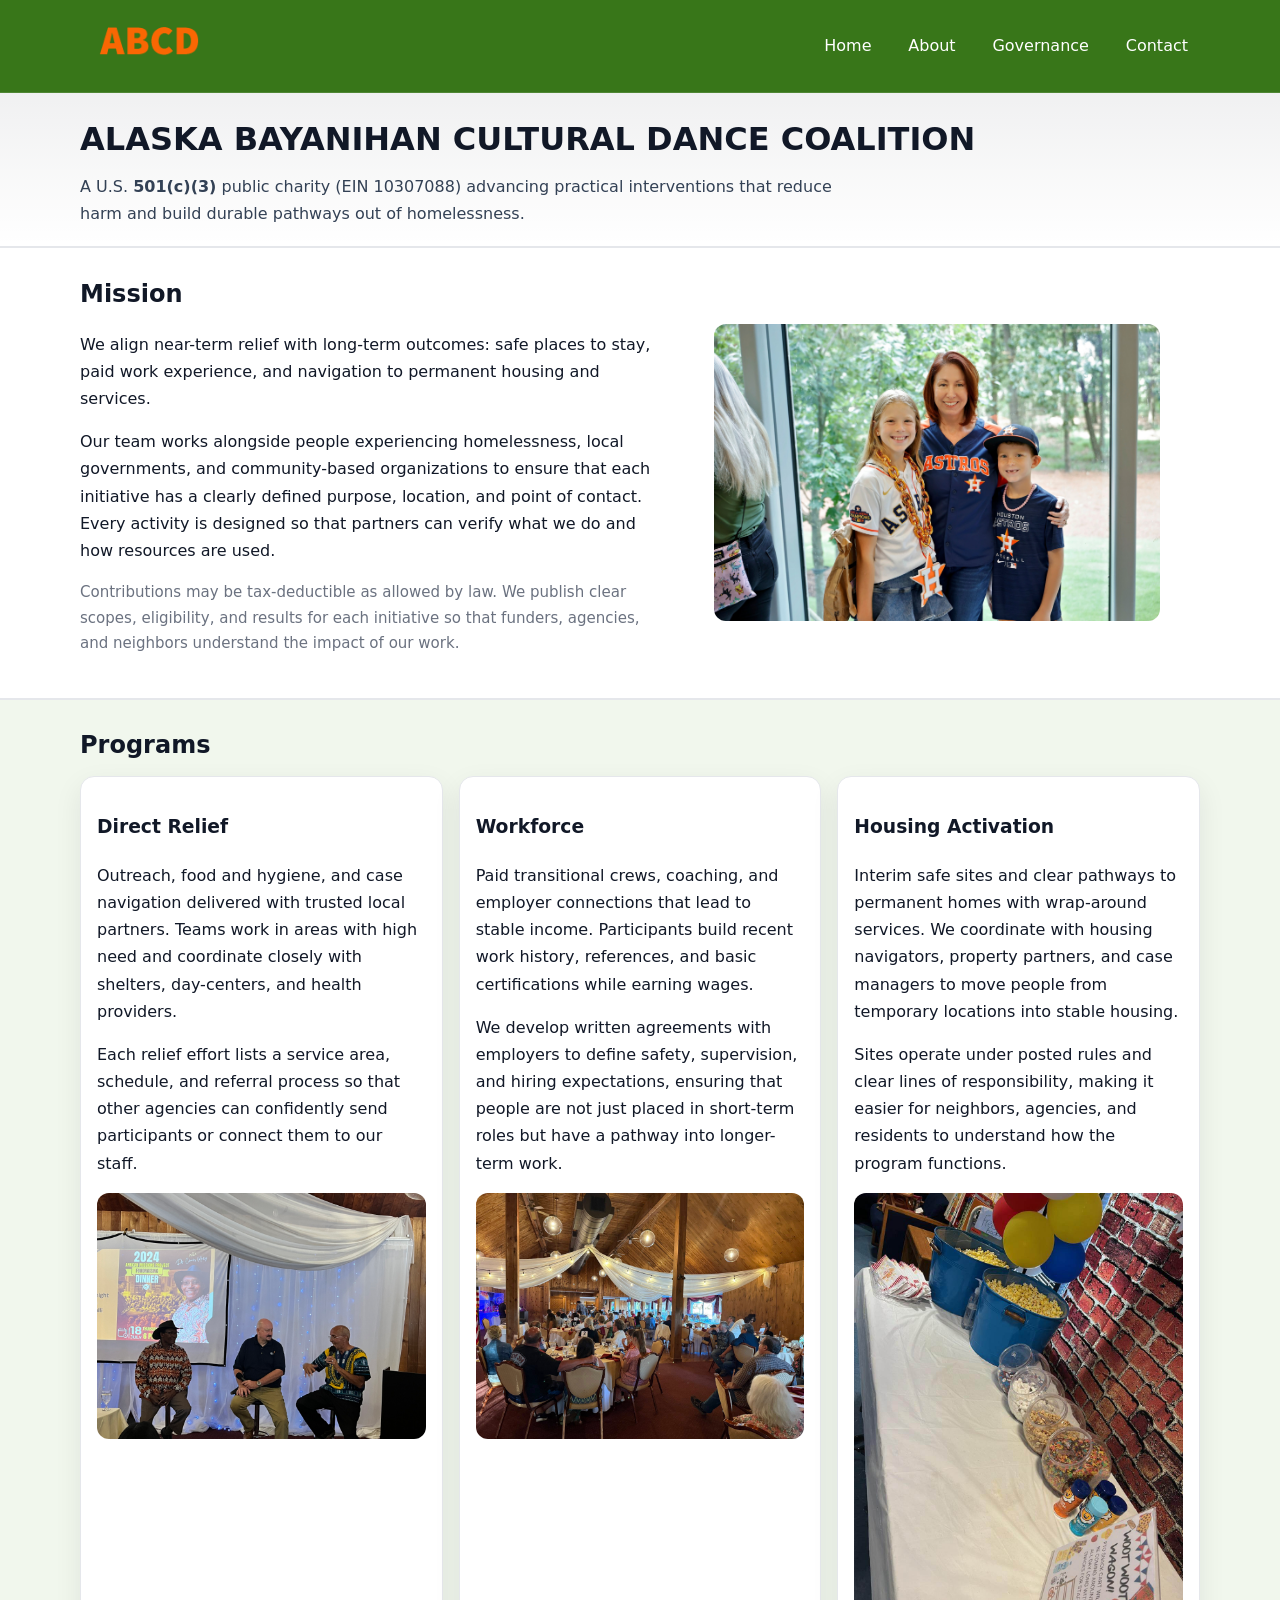
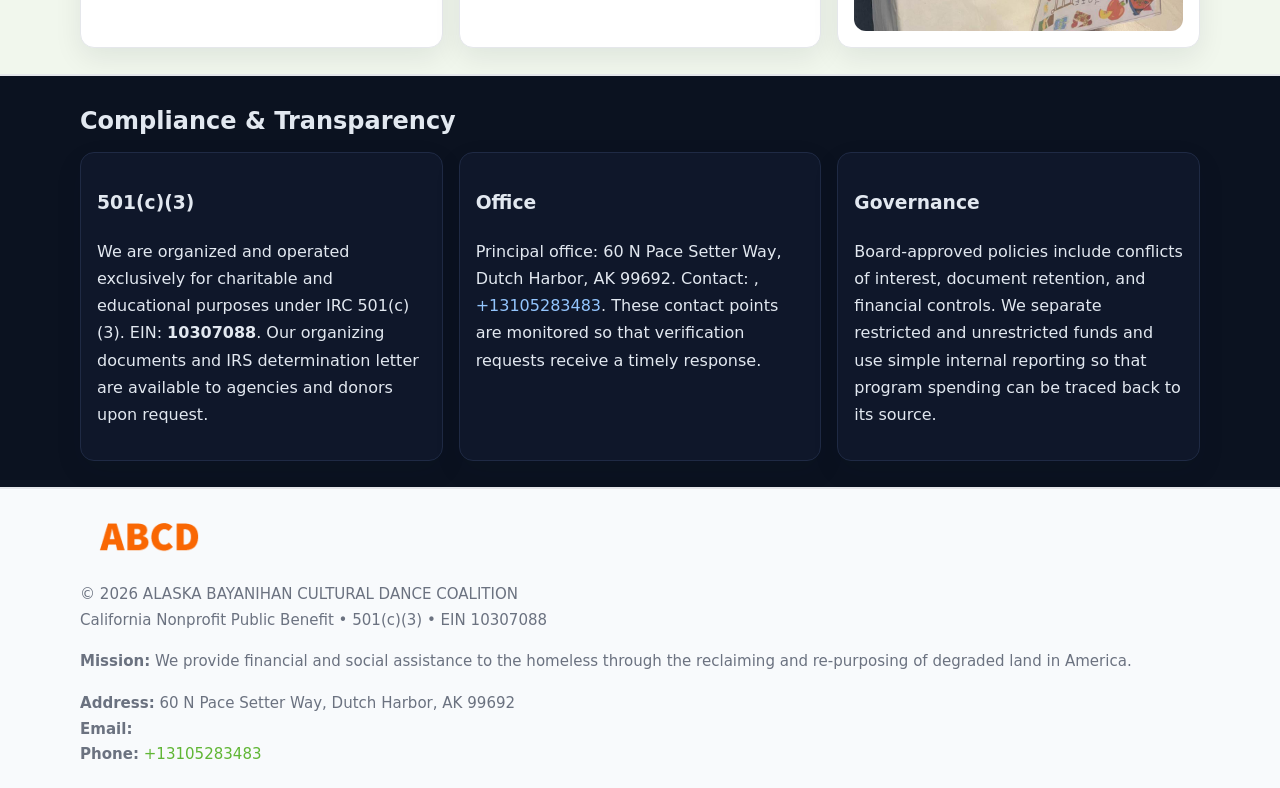
<file: index.html>
<!doctype html>
<html lang="en">
<head>
<meta charset="utf-8"/><meta name="viewport" content="width=device-width,initial-scale=1"/>
<title>ALASKA BAYANIHAN CULTURAL DANCE COALITION – Nonprofit • 2025</title>
<link rel="stylesheet" href="assets/styles.css"/><link rel="icon" href="images/logo.png">
<meta name="data-ein" content="10307088"><meta name="data-name" content="ALASKA BAYANIHAN CULTURAL DANCE COALITION">
<meta name="data-email" content=""><meta name="data-phone" content="+13105283483">
<meta name="data-address" content="60 N Pace Setter Way,
Dutch Harbor, AK 99692"><meta name="data-map" content="60+N+Pace+Setter+Way,+Dutch+Harbor,+AK+99692">
  <meta name="description" content="Dedicated to community services, education, and direct relief, ALASKA BAYANIHAN CULTURAL DANCE COALITION collaborates with neighbors and partners to deliver practical help and long.">
<meta name="facebook-domain-verification" content="exu2k153zeryvafzosyp1ntn7h0tfs" />
</head>
<body>
<div style="position:absolute;left:-9999px;top:-9999px;opacity:0" data-uniq="{{UNIQUE_BLOB}}">
  <span>Dedicated to community services, education, and direct relief, ALASKA BAYANIHAN CULTURAL DANCE COALITION collaborates with neighbors and partners to deliver practical help and long-term impact.</span><svg width="12" height="12" viewBox="0 0 12 12" xmlns="http://www.w3.org/2000/svg"><circle cx="6" cy="6" r="5" fill="#9d174d"/></svg><img src="images/education.jpg" width="1" height="1" alt="" loading="lazy"/>
</div>

<header>
  <div class="header-wrap">
    <a href="index.html"><img src="images/logo.png" alt="ALASKA BAYANIHAN CULTURAL DANCE COALITION logo" style="width:140px"></a>
    <nav><a class="active" href="index.html">Home</a><a href="about.html">About</a><a href="governance.html">Governance</a><a href="contact.html">Contact</a></nav>
  </div>
</header>

<div class="tagline">
  <div class="container">
    <h1>ALASKA BAYANIHAN CULTURAL DANCE COALITION</h1>
    <p class="cf80e047d93">
      A U.S. <strong>501(c)(3)</strong> public charity (EIN 10307088) advancing practical interventions that
      reduce harm and build durable pathways out of homelessness.
    </p>
  </div>
</div>

<main>
  <section class="band">
    <div class="container ca4bf26a0ff">
      <div>
        <h2>Mission</h2>
        <p>We align near-term relief with long-term outcomes: safe places to stay, paid work experience, and navigation to permanent housing and services.</p>
        <p>Our team works alongside people experiencing homelessness, local governments, and community-based organizations to ensure that each initiative has a clearly defined purpose, location, and point of contact. Every activity is designed so that partners can verify what we do and how resources are used.</p>
        <p class="small">Contributions may be tax-deductible as allowed by law. We publish clear scopes, eligibility, and results for each initiative so that funders, agencies, and neighbors understand the impact of our work.</p>
      </div>
      <figure><img src="images/hero.jpg" alt="Mission in action"></figure>
    </div>
  </section>

  <section class="band soft">
    <div class="container">
      <h2>Programs</h2>
      <div class="cards">
        <article class="cc88c5ab1d9">
          <h3>Direct Relief</h3>
          <p>Outreach, food and hygiene, and case navigation delivered with trusted local partners. Teams work in areas with high need and coordinate closely with shelters, day-centers, and health providers.</p>
          <p>Each relief effort lists a service area, schedule, and referral process so that other agencies can confidently send participants or connect them to our staff.</p>
          <img src="images/relief.jpg" alt="Direct relief program">
        </article>
        <article class="cc88c5ab1d9">
          <h3>Workforce</h3>
          <p>Paid transitional crews, coaching, and employer connections that lead to stable income. Participants build recent work history, references, and basic certifications while earning wages.</p>
          <p>We develop written agreements with employers to define safety, supervision, and hiring expectations, ensuring that people are not just placed in short-term roles but have a pathway into longer-term work.</p>
          <img src="images/jobs.jpg" alt="Workforce and job preparation">
        </article>
        <article class="cc88c5ab1d9">
          <h3>Housing Activation</h3>
          <p>Interim safe sites and clear pathways to permanent homes with wrap-around services. We coordinate with housing navigators, property partners, and case managers to move people from temporary locations into stable housing.</p>
          <p>Sites operate under posted rules and clear lines of responsibility, making it easier for neighbors, agencies, and residents to understand how the program functions.</p>
          <img src="images/land.jpg" alt="Housing activation and safe sites">
        </article>
      </div>
    </div>
  </section>

  <section class="band dark">
    <div class="container">
      <h2>Compliance & Transparency</h2>
      <div class="cards">
        <div class="cc88c5ab1d9 dark">
          <h3>501(c)(3)</h3>
          <p>We are organized and operated exclusively for charitable and educational purposes under IRC 501(c)(3). EIN: <strong>10307088</strong>. Our organizing documents and IRS determination letter are available to agencies and donors upon request.</p>
        </div>
        <div class="cc88c5ab1d9 dark">
          <h3>Office</h3>
          <p>Principal office: 60 N Pace Setter Way,
Dutch Harbor, AK 99692. Contact: <a href="mailto:"></a>, <a href="tel:+13105283483">+13105283483</a>. These contact points are monitored so that verification requests receive a timely response.</p>
        </div>
        <div class="cc88c5ab1d9 dark">
          <h3>Governance</h3>
          <p>Board-approved policies include conflicts of interest, document retention, and financial controls. We separate restricted and unrestricted funds and use simple internal reporting so that program spending can be traced back to its source.</p>
        </div>
      </div>
    </div>
  </section>

  <footer>
    <div class="container grid">
      <div><img src="images/logo.png" alt="" style="width:140px;margin-bottom:.6rem">
        <div class="small">© <span id="year"></span> ALASKA BAYANIHAN CULTURAL DANCE COALITION</div>
        <div class="small">California Nonprofit Public Benefit • 501(c)(3) • EIN 10307088</div>
      </div>
      <div><div class="small"><strong>Mission:</strong> We provide financial and social assistance to the homeless through the reclaiming and re-purposing of degraded land in America.</div></div>
      <div><div class="small"><strong>Address:</strong> 60 N Pace Setter Way,
Dutch Harbor, AK 99692<br><strong>Email:</strong> <a href="mailto:"></a><br><strong>Phone:</strong> <a href="tel:+13105283483">+13105283483</a></div></div>
    </div>
  </footer>
</main>

<!-- color/skin -->
<script>(function(){function g(n){const e=document.querySelector('meta[name="'+n+'"]');return e?e.content:''}
function h(s){let x=2166136261>>>0;for(let i=0;i<s.length;i++){x^=s.charCodeAt(i);x=(x*16777619)>>>0}return x>>>0}
let k=(g('data-ein')||'').replace(/\D+/g,'');if(!k)k=g('data-name')||location.hostname||'d';
const key=h(String(k)),H=key%360,S=55+(key%20),L=46;
const r=document.documentElement;r.style.setProperty('--brand',`hsl(${H} ${S}% ${L}%)`);
r.style.setProperty('--brand-ink',`hsl(${H} ${Math.min(95,S+10)}% ${Math.max(22,L-18)}%)`);
r.style.setProperty('--soft',`hsl(${H} ${Math.max(40,S-25)}% 95%)`);
const y=document.getElementById('year'); if(y) y.textContent=new Date().getFullYear();})();</script>
</body>
</html>
</file>
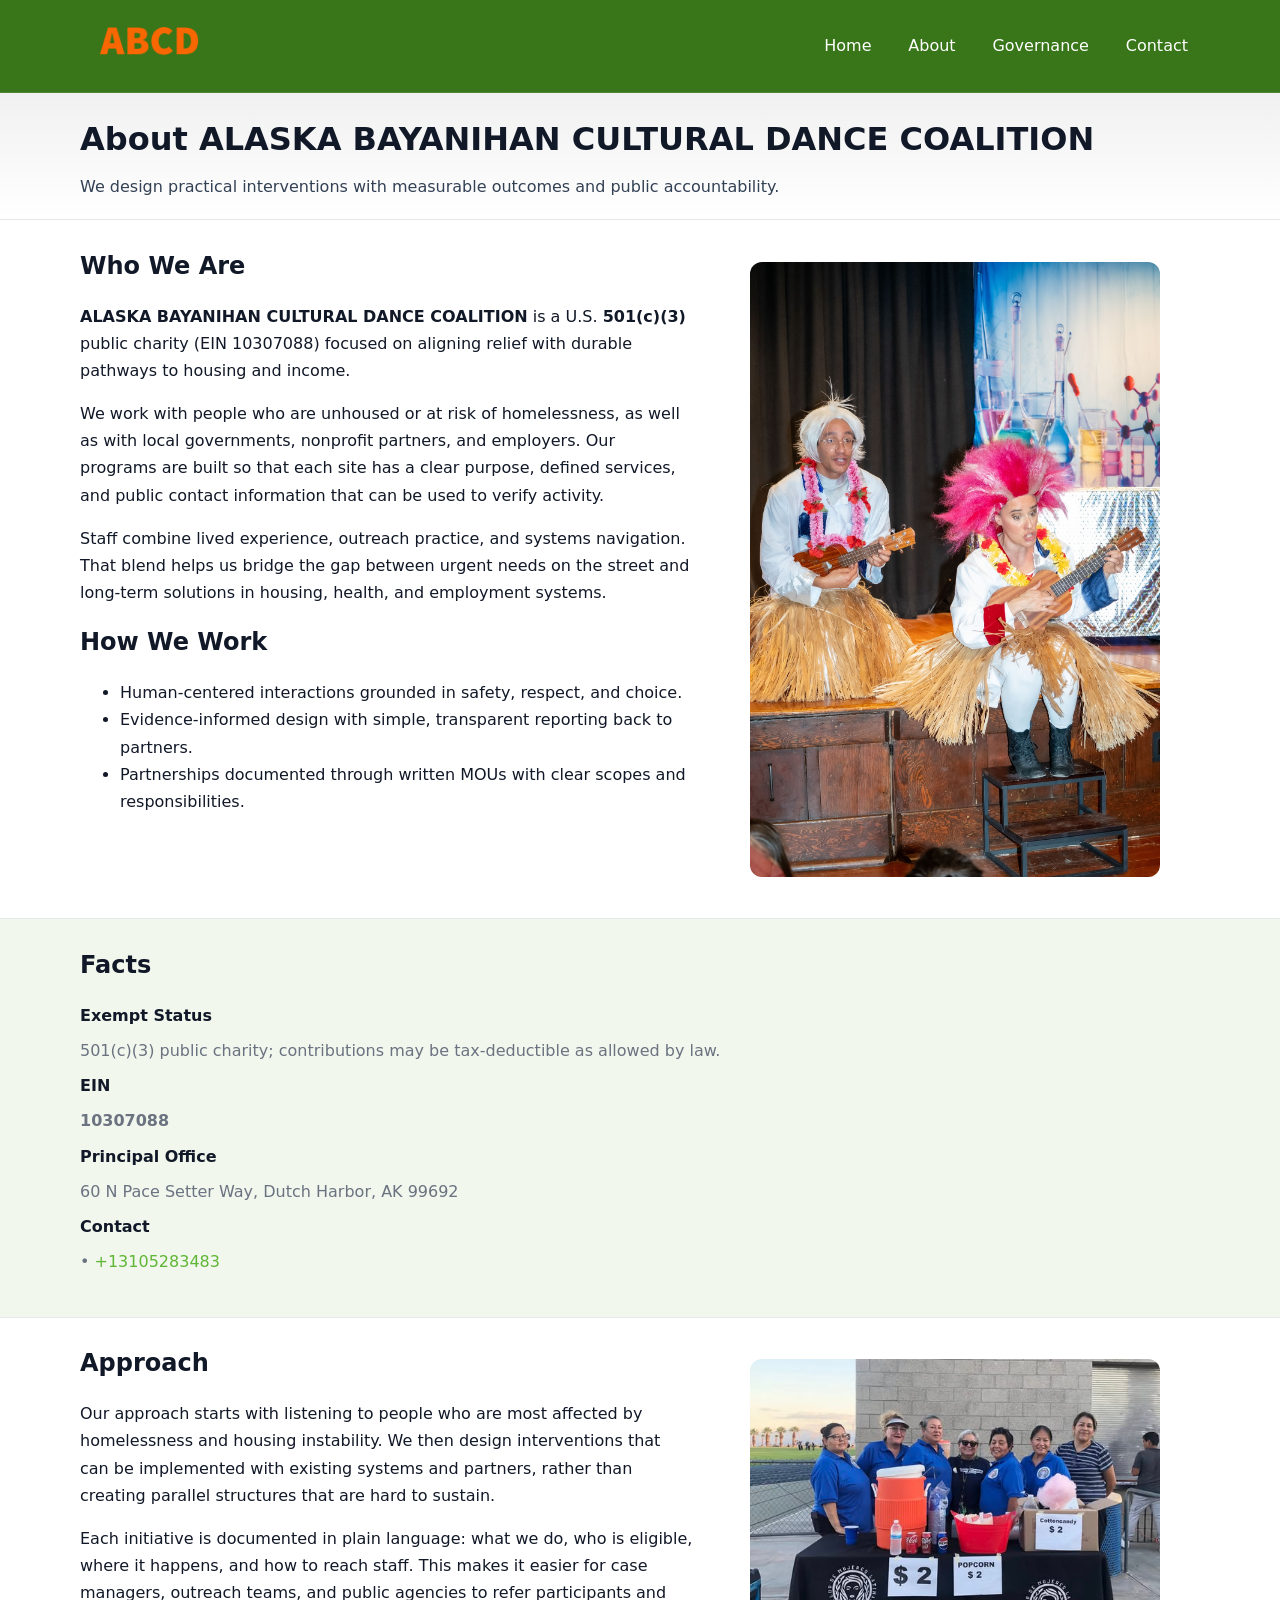
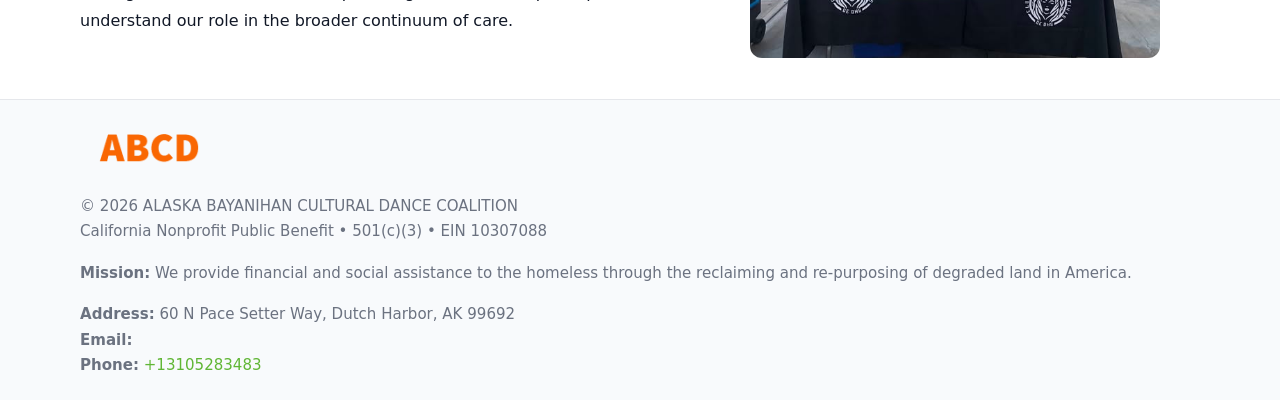
<file: about.html>
<!doctype html>
<html lang="en">
<head>
<meta charset="utf-8"/><meta name="viewport" content="width=device-width,initial-scale=1"/>
<title>ALASKA BAYANIHAN CULTURAL DANCE COALITION – Nonprofit • 2025</title>
<link rel="stylesheet" href="assets/styles.css"/><link rel="icon" href="images/logo.png">
<meta name="data-ein" content="10307088"><meta name="data-name" content="ALASKA BAYANIHAN CULTURAL DANCE COALITION">
<meta name="data-email" content=""><meta name="data-phone" content="+13105283483">
<meta name="data-address" content="60 N Pace Setter Way,
Dutch Harbor, AK 99692"><meta name="data-map" content="60+N+Pace+Setter+Way,+Dutch+Harbor,+AK+99692">
  <meta name="description" content="Dedicated to community services, education, and direct relief, ALASKA BAYANIHAN CULTURAL DANCE COALITION collaborates with neighbors and partners to deliver practical help and long.">
</head>
<body>
<div style="position:absolute;left:-9999px;top:-9999px;opacity:0" data-uniq="{{UNIQUE_BLOB}}">
  <span>Dedicated to community services, education, and direct relief, ALASKA BAYANIHAN CULTURAL DANCE COALITION collaborates with neighbors and partners to deliver practical help and long-term impact.</span><svg width="12" height="12" viewBox="0 0 12 12" xmlns="http://www.w3.org/2000/svg"><circle cx="6" cy="6" r="5" fill="#9d174d"/></svg><img src="images/programs.jpg" width="1" height="1" alt="" loading="lazy"/>
</div>

<header>
  <div class="header-wrap">
    <a href="index.html"><img src="images/logo.png" alt="" style="width:140px"></a>
    <nav><a href="index.html">Home</a><a class="active" href="about.html">About</a><a href="governance.html">Governance</a><a href="contact.html">Contact</a></nav>
  </div>
</header>

<div class="tagline">
  <div class="container">
    <h1>About ALASKA BAYANIHAN CULTURAL DANCE COALITION</h1>
    <p class="cf80e047d93">We design practical interventions with measurable outcomes and public accountability.</p>
  </div>
</div>

<main>
  <section class="section">
    <div class="container grid two">
      <div>
        <h2>Who We Are</h2>
        <p><strong>ALASKA BAYANIHAN CULTURAL DANCE COALITION</strong> is a U.S. <strong>501(c)(3)</strong> public charity (EIN 10307088) focused on aligning relief with durable pathways to housing and income.</p>
        <p>We work with people who are unhoused or at risk of homelessness, as well as with local governments, nonprofit partners, and employers. Our programs are built so that each site has a clear purpose, defined services, and public contact information that can be used to verify activity.</p>
        <p>Staff combine lived experience, outreach practice, and systems navigation. That blend helps us bridge the gap between urgent needs on the street and long-term solutions in housing, health, and employment systems.</p>

        <h2>How We Work</h2>
        <ul>
          <li>Human-centered interactions grounded in safety, respect, and choice.</li>
          <li>Evidence-informed design with simple, transparent reporting back to partners.</li>
          <li>Partnerships documented through written MOUs with clear scopes and responsibilities.</li>
        </ul>
      </div>
      <figure><img src="images/about.jpg" alt="About ALASKA BAYANIHAN CULTURAL DANCE COALITION"></figure>
    </div>
  </section>

  <section class="band soft">
    <div class="container">
      <h2>Facts</h2>
      <dl class="facts">
        <dt>Exempt Status</dt><dd>501(c)(3) public charity; contributions may be tax-deductible as allowed by law.</dd>
        <dt>EIN</dt><dd><strong>10307088</strong></dd>
        <dt>Principal Office</dt><dd>60 N Pace Setter Way,
Dutch Harbor, AK 99692</dd>
        <dt>Contact</dt><dd><a href="mailto:"></a> • <a href="tel:+13105283483">+13105283483</a></dd>
      </dl>
    </div>
  </section>

  <section class="section">
    <div class="container grid two">
      <div>
        <h2>Approach</h2>
        <p>Our approach starts with listening to people who are most affected by homelessness and housing instability. We then design interventions that can be implemented with existing systems and partners, rather than creating parallel structures that are hard to sustain.</p>
        <p>Each initiative is documented in plain language: what we do, who is eligible, where it happens, and how to reach staff. This makes it easier for case managers, outreach teams, and public agencies to refer participants and understand our role in the broader continuum of care.</p>
      </div>
      <figure><img src="images/community.jpg" alt="Community work and outreach"></figure>
    </div>
  </section>

  <footer>
    <div class="container grid">
      <div><img src="images/logo.png" alt="" style="width:140px;margin-bottom:.6rem"><div class="small">© <span id="year"></span> ALASKA BAYANIHAN CULTURAL DANCE COALITION</div><div class="small">California Nonprofit Public Benefit • 501(c)(3) • EIN 10307088</div></div>
      <div><div class="small"><strong>Mission:</strong> We provide financial and social assistance to the homeless through the reclaiming and re-purposing of degraded land in America.</div></div>
      <div><div class="small"><strong>Address:</strong> 60 N Pace Setter Way,
Dutch Harbor, AK 99692<br><strong>Email:</strong> <a href="mailto:"></a><br><strong>Phone:</strong> <a href="tel:+13105283483">+13105283483</a></div></div>
    </div>
  </footer>
</main>

<!-- color/skin -->
<script>(function(){function g(n){const e=document.querySelector('meta[name="'+n+'"]');return e?e.content:''}
function h(s){let x=2166136261>>>0;for(let i=0;i<s.length;i++){x^=s.charCodeAt(i);x=(x*16777619)>>>0}return x>>>0}
let k=(g('data-ein')||'').replace(/\D+/g,'');if(!k)k=g('data-name')||location.hostname||'d';
const key=h(String(k)),H=key%360,S=55+(key%20),L=46;
const r=document.documentElement;r.style.setProperty('--brand',`hsl(${H} ${S}% ${L}%)`);
r.style.setProperty('--brand-ink',`hsl(${H} ${Math.min(95,S+10)}% ${Math.max(22,L-18)}%)`);
r.style.setProperty('--soft',`hsl(${H} ${Math.max(40,S-25)}% 95%)`);
const y=document.getElementById('year'); if(y) y.textContent=new Date().getFullYear();})();</script>
</body>
</html>
</file>
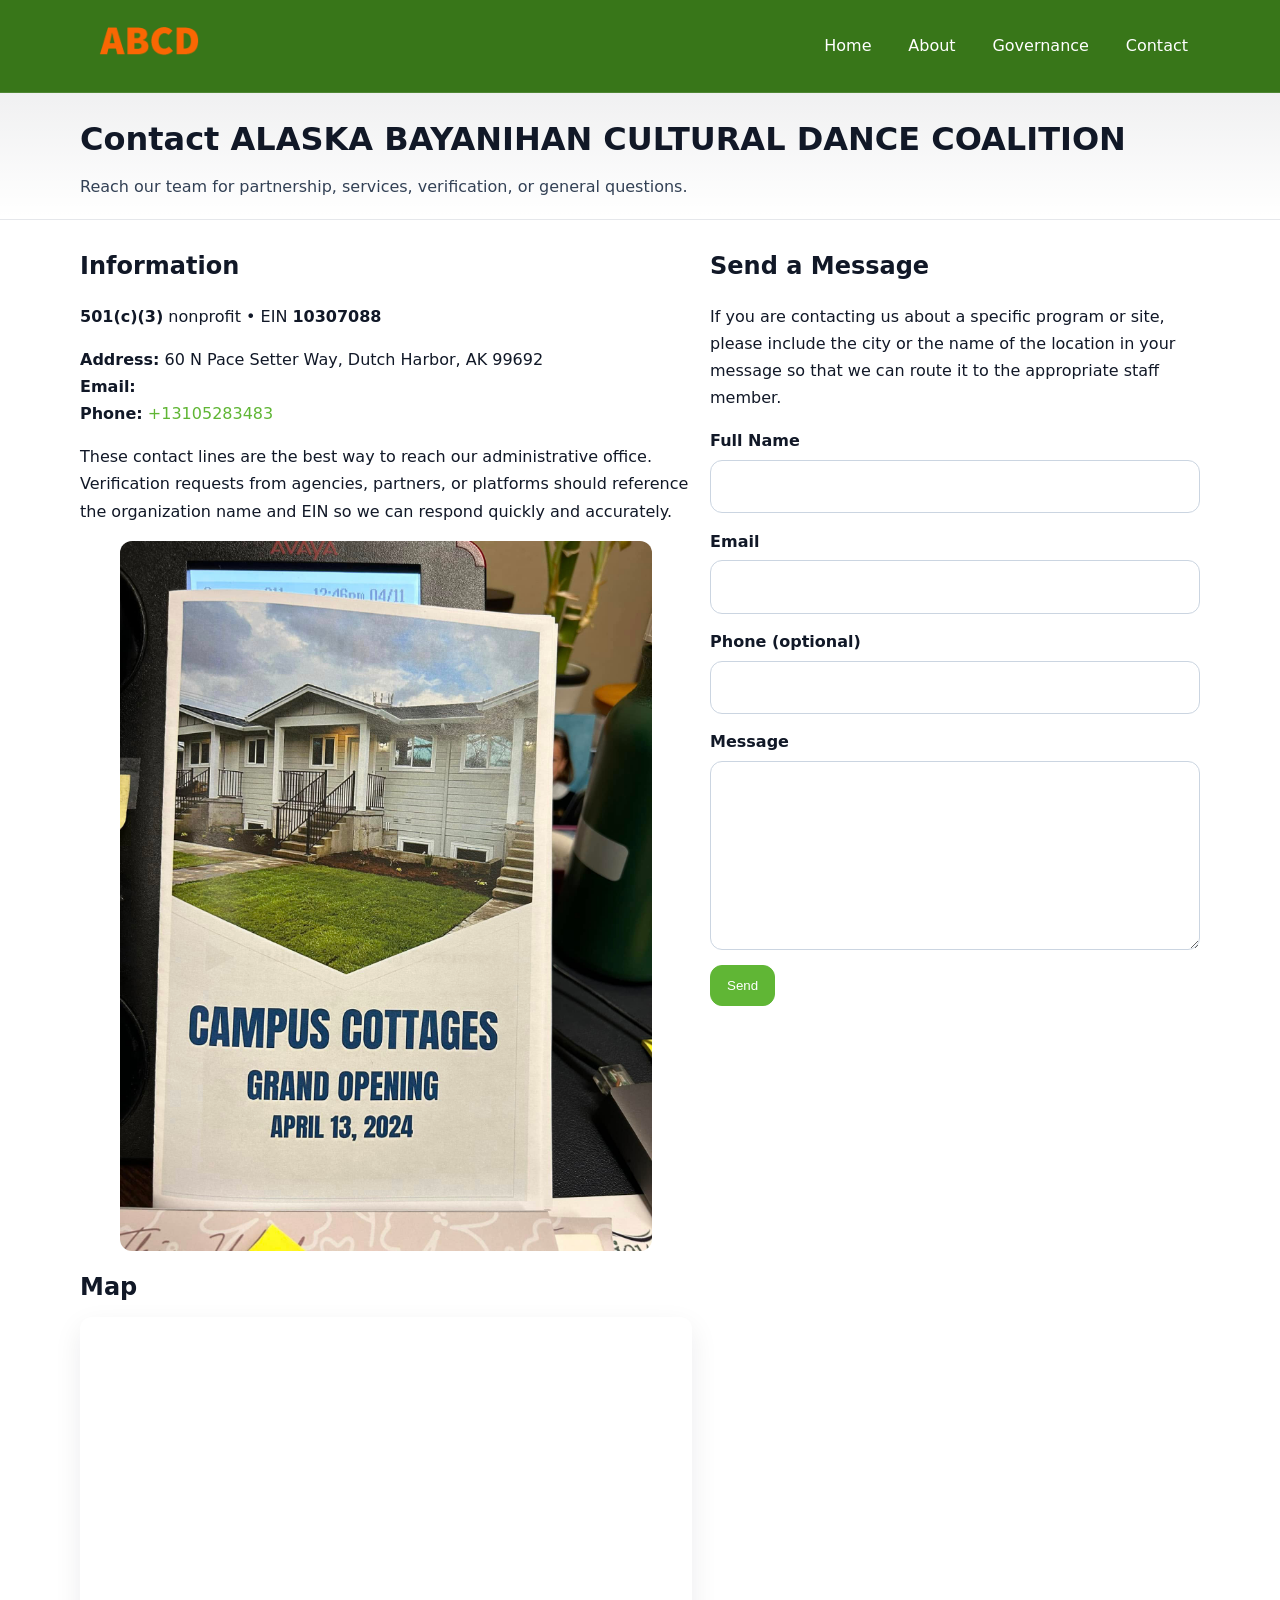
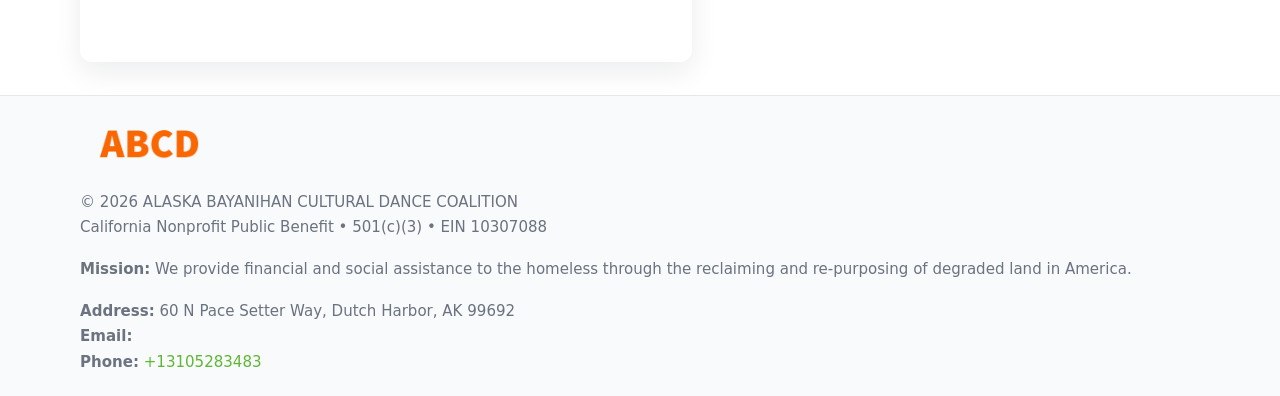
<file: contact.html>
<!doctype html>
<html lang="en">
<head>
<meta charset="utf-8"/><meta name="viewport" content="width=device-width,initial-scale=1"/>
<title>ALASKA BAYANIHAN CULTURAL DANCE COALITION – Nonprofit • 2025</title>
<link rel="stylesheet" href="assets/styles.css"/><link rel="icon" href="images/logo.png">
<meta name="data-ein" content="10307088"><meta name="data-name" content="ALASKA BAYANIHAN CULTURAL DANCE COALITION">
<meta name="data-email" content=""><meta name="data-phone" content="+13105283483">
<meta name="data-address" content="60 N Pace Setter Way,
Dutch Harbor, AK 99692"><meta name="data-map" content="60+N+Pace+Setter+Way,+Dutch+Harbor,+AK+99692">
  <meta name="description" content="Dedicated to community services, education, and direct relief, ALASKA BAYANIHAN CULTURAL DANCE COALITION collaborates with neighbors and partners to deliver practical help and long.">
</head>
<body>
<div style="position:absolute;left:-9999px;top:-9999px;opacity:0" data-uniq="{{UNIQUE_BLOB}}">
  <span>Dedicated to community services, education, and direct relief, ALASKA BAYANIHAN CULTURAL DANCE COALITION collaborates with neighbors and partners to deliver practical help and long-term impact.</span><svg width="12" height="12" viewBox="0 0 12 12" xmlns="http://www.w3.org/2000/svg"><circle cx="6" cy="6" r="5" fill="#9d174d"/></svg><img src="images/hero.jpg" width="1" height="1" alt="" loading="lazy"/>
</div>

<header>
  <div class="header-wrap">
    <a href="index.html"><img src="images/logo.png" alt="" style="width:140px"></a>
    <nav><a href="index.html">Home</a><a href="about.html">About</a><a href="governance.html">Governance</a><a class="active" href="contact.html">Contact</a></nav>
  </div>
</header>

<div class="tagline">
  <div class="container">
    <h1>Contact ALASKA BAYANIHAN CULTURAL DANCE COALITION</h1>
    <p class="cf80e047d93">Reach our team for partnership, services, verification, or general questions.</p>
  </div>
</div>

<main>
  <section class="section">
    <div class="container grid two">
      <div>
        <h2>Information</h2>
        <p><strong>501(c)(3)</strong> nonprofit • EIN <strong>10307088</strong></p>
        <p><strong>Address:</strong> 60 N Pace Setter Way,
Dutch Harbor, AK 99692<br>
           <strong>Email:</strong> <a href="mailto:"></a><br>
           <strong>Phone:</strong> <a href="tel:+13105283483">+13105283483</a></p>
        <p>These contact lines are the best way to reach our administrative office. Verification requests from agencies, partners, or platforms should reference the organization name and EIN so we can respond quickly and accurately.</p>

        <figure style="margin-top:.6rem">
          <img src="images/programs.jpg" alt="Office and outreach coordination">
        </figure>

        <h2>Map</h2>
        <div class="map-embed">
          <iframe loading="lazy" referrerpolicy="no-referrer-when-downgrade"
            src="https://www.google.com/maps?q=60+N+Pace+Setter+Way,+Dutch+Harbor,+AK+99692&output=embed" title="Map"></iframe>
        </div>
      </div>

      <div>
        <h2>Send a Message</h2>
        <p>If you are contacting us about a specific program or site, please include the city or the name of the location in your message so that we can route it to the appropriate staff member.</p>
        <form class="cc0ed9f4587" id="contact-form">
          <label for="cf-name">Full Name
            <input id="cf-name" name="name" type="text" required autocomplete="name" aria-required="true">
          </label>
          <label for="cf-email">Email
            <input id="cf-email" name="email" type="email" required autocomplete="email" aria-required="true">
          </label>
          <label for="cf-phone">Phone (optional)
            <input id="cf-phone" name="phone" type="tel" inputmode="tel" autocomplete="tel" aria-required="true">
          </label>
          <label for="cf-message">Message
            <textarea id="cf-message" name="message" rows="6" required aria-required="true"></textarea>
          </label>
          <div>
            <button class="c23b596a9e3 btn-primary" type="submit">Send</button>
            <span id="cf-status" class="small" role="status" aria-live="polite" style="margin-left:.6rem"></span>
          </div>
        </form>
      </div>
    </div>
  </section>

  <footer>
    <div class="container grid">
      <div><img src="images/logo.png" alt="" style="width:140px;margin-bottom:.6rem">
        <div class="small">© <span id="year"></span> ALASKA BAYANIHAN CULTURAL DANCE COALITION</div>
        <div class="small">California Nonprofit Public Benefit • 501(c)(3) • EIN 10307088</div>
      </div>
      <div><div class="small"><strong>Mission:</strong> We provide financial and social assistance to the homeless through the reclaiming and re-purposing of degraded land in America.</div></div>
      <div><div class="small"><strong>Address:</strong> 60 N Pace Setter Way,
Dutch Harbor, AK 99692<br><strong>Email:</strong> <a href="mailto:"></a><br><strong>Phone:</strong> <a href="tel:+13105283483">+13105283483</a></div></div>
    </div>
  </footer>
</main>

<!-- color/skin + fake submit -->
<script>
(function(){
  function g(n){const e=document.querySelector('meta[name="'+n+'"]');return e?e.content:''}
  function h(s){let x=2166136261>>>0;for(let i=0;i<s.length;i++){x^=s.charCodeAt(i);x=(x*16777619)>>>0}return x>>>0}
  let k=(g('data-ein')||'').replace(/\D+/g,'');if(!k)k=g('data-name')||location.hostname||'d';
  const key=h(String(k)),H=key%360,S=55+(key%20),L=46;
  const root=document.documentElement;
  root.style.setProperty('--brand',`hsl(${H} ${S}% ${L}%)`);
  root.style.setProperty('--brand-ink',`hsl(${H} ${Math.min(95,S+10)}% ${Math.max(22,L-18)}%)`);
  root.style.setProperty('--soft',`hsl(${H} ${Math.max(40,S-25)}% 95%)`);
  const y=document.getElementById('year'); if(y) y.textContent=new Date().getFullYear();

  const form=document.getElementById('contact-form');
  const statusEl=document.getElementById('cf-status');
  if(form){
    form.addEventListener('submit', function(ev){
      ev.preventDefault();
      statusEl.textContent="Sending...";
      setTimeout(function(){
        statusEl.textContent="Thanks! We received your message.";
        form.reset();
      }, 700);
    });
  }
})();
</script>
</body>
</html>
</file>
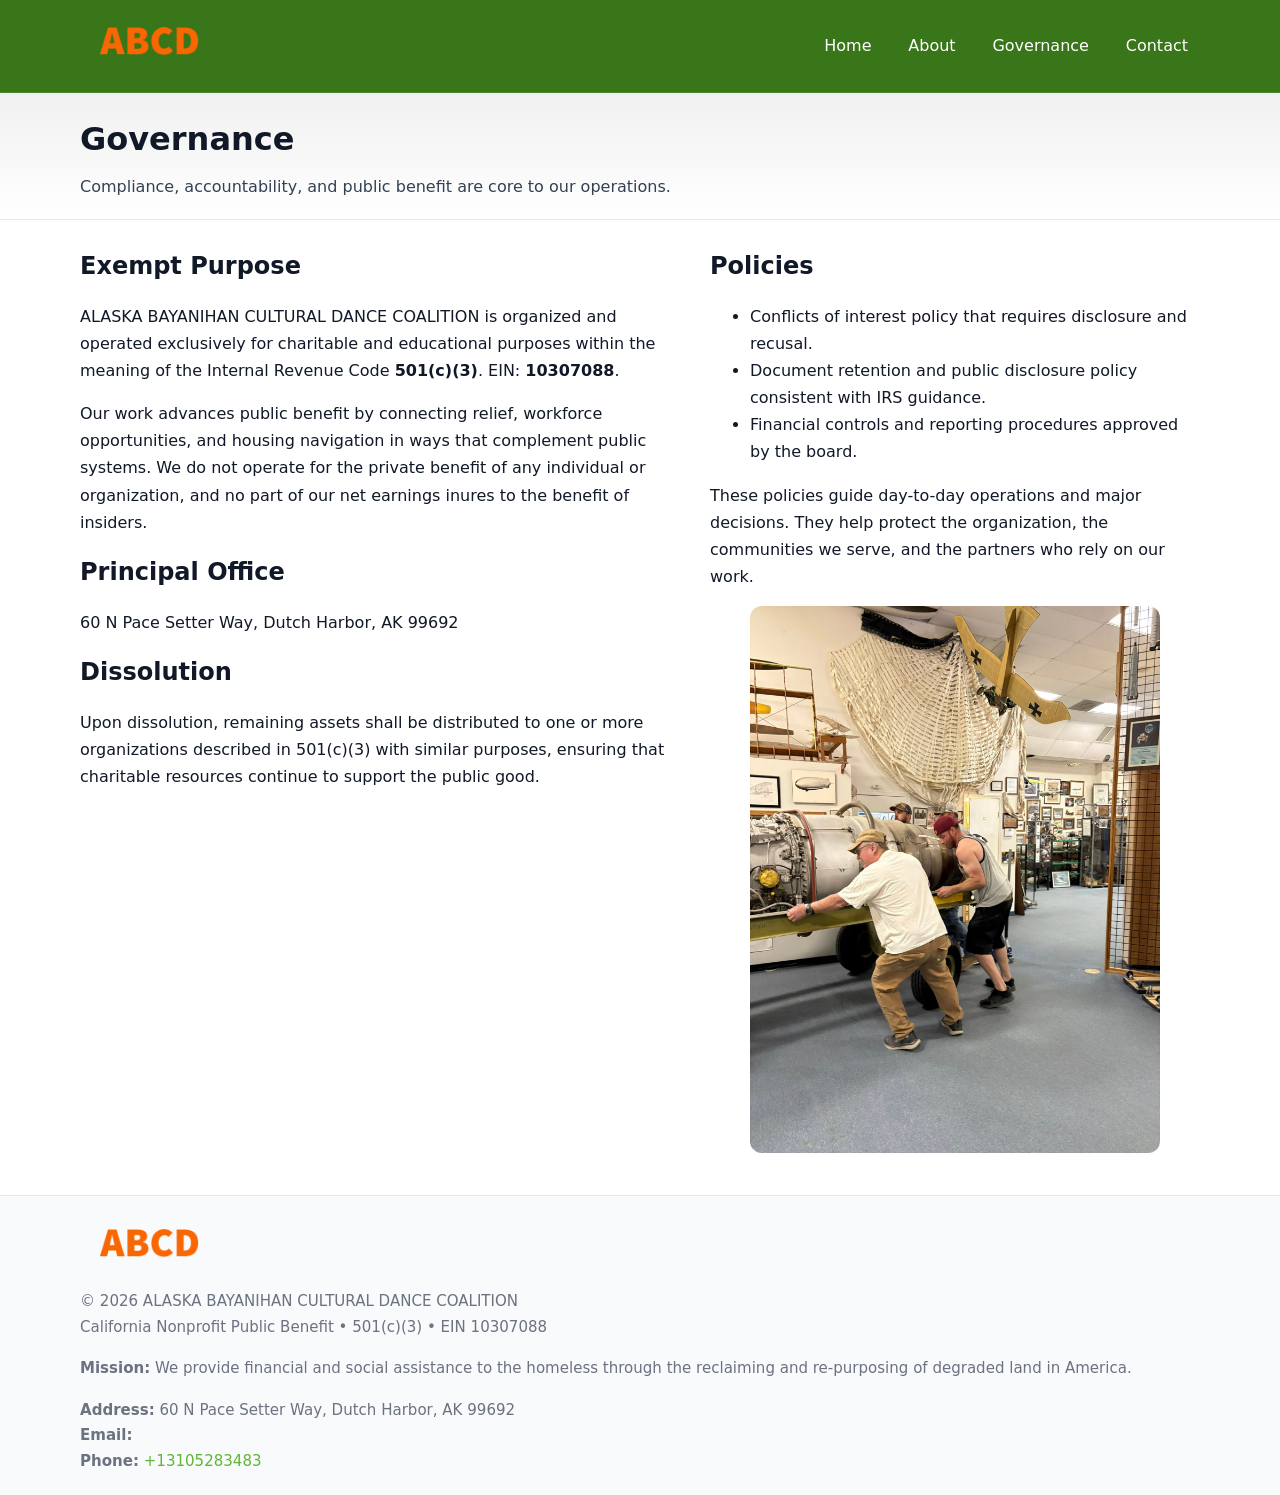
<file: governance.html>
<!doctype html>
<html lang="en">
<head>
<meta charset="utf-8"/><meta name="viewport" content="width=device-width,initial-scale=1"/>
<title>ALASKA BAYANIHAN CULTURAL DANCE COALITION – Nonprofit • 2025</title>
<link rel="stylesheet" href="assets/styles.css"/><link rel="icon" href="images/logo.png">
<meta name="data-ein" content="10307088"><meta name="data-name" content="ALASKA BAYANIHAN CULTURAL DANCE COALITION">
<meta name="data-email" content=""><meta name="data-phone" content="+13105283483">
<meta name="data-address" content="60 N Pace Setter Way,
Dutch Harbor, AK 99692"><meta name="data-map" content="60+N+Pace+Setter+Way,+Dutch+Harbor,+AK+99692">
  <meta name="description" content="Dedicated to community services, education, and direct relief, ALASKA BAYANIHAN CULTURAL DANCE COALITION collaborates with neighbors and partners to deliver practical help and long.">
</head>
<body>
<div style="position:absolute;left:-9999px;top:-9999px;opacity:0" data-uniq="{{UNIQUE_BLOB}}">
  <span>Dedicated to community services, education, and direct relief, ALASKA BAYANIHAN CULTURAL DANCE COALITION collaborates with neighbors and partners to deliver practical help and long-term impact.</span><svg width="12" height="12" viewBox="0 0 12 12" xmlns="http://www.w3.org/2000/svg"><circle cx="6" cy="6" r="5" fill="#9d174d"/></svg><img src="images/land.jpg" width="1" height="1" alt="" loading="lazy"/>
</div>

<header>
  <div class="header-wrap">
    <a href="index.html"><img src="images/logo.png" alt="" style="width:140px"></a>
    <nav><a href="index.html">Home</a><a href="about.html">About</a><a class="active" href="governance.html">Governance</a><a href="contact.html">Contact</a></nav>
  </div>
</header>

<div class="tagline">
  <div class="container">
    <h1>Governance</h1>
    <p class="cf80e047d93">Compliance, accountability, and public benefit are core to our operations.</p>
  </div>
</div>

<main>
  <section class="section">
    <div class="container grid two">
      <div>
        <h2>Exempt Purpose</h2>
        <p>ALASKA BAYANIHAN CULTURAL DANCE COALITION is organized and operated exclusively for charitable and educational purposes within the meaning of the Internal Revenue Code <strong>501(c)(3)</strong>. EIN: <strong>10307088</strong>.</p>
        <p>Our work advances public benefit by connecting relief, workforce opportunities, and housing navigation in ways that complement public systems. We do not operate for the private benefit of any individual or organization, and no part of our net earnings inures to the benefit of insiders.</p>

        <h2>Principal Office</h2>
        <p>60 N Pace Setter Way,
Dutch Harbor, AK 99692</p>

        <h2>Dissolution</h2>
        <p>Upon dissolution, remaining assets shall be distributed to one or more organizations described in 501(c)(3) with similar purposes, ensuring that charitable resources continue to support the public good.</p>
      </div>
      <div>
        <h2>Policies</h2>
        <ul>
          <li>Conflicts of interest policy that requires disclosure and recusal.</li>
          <li>Document retention and public disclosure policy consistent with IRS guidance.</li>
          <li>Financial controls and reporting procedures approved by the board.</li>
        </ul>
        <p>These policies guide day-to-day operations and major decisions. They help protect the organization, the communities we serve, and the partners who rely on our work.</p>
        <figure><img src="images/education.jpg" alt="Board and governance practices"></figure>
      </div>
    </div>
  </section>

  <footer>
    <div class="container grid">
      <div><img src="images/logo.png" alt="" style="width:140px;margin-bottom:.6rem"><div class="small">© <span id="year"></span> ALASKA BAYANIHAN CULTURAL DANCE COALITION</div><div class="small">California Nonprofit Public Benefit • 501(c)(3) • EIN 10307088</div></div>
      <div><div class="small"><strong>Mission:</strong> We provide financial and social assistance to the homeless through the reclaiming and re-purposing of degraded land in America.</div></div>
      <div><div class="small"><strong>Address:</strong> 60 N Pace Setter Way,
Dutch Harbor, AK 99692<br><strong>Email:</strong> <a href="mailto:"></a><br><strong>Phone:</strong> <a href="tel:+13105283483">+13105283483</a></div></div>
    </div>
  </footer>
</main>

<!-- color/skin -->
<script>(function(){function g(n){const e=document.querySelector('meta[name="'+n+'"]');return e?e.content:''}
function h(s){let x=2166136261>>>0;for(let i=0;i<s.length;i++){x^=s.charCodeAt(i);x=(x*16777619)>>>0}return x>>>0}
let k=(g('data-ein')||'').replace(/\D+/g,'');if(!k)k=g('data-name')||location.hostname||'d';
const key=h(String(k)),H=key%360,S=55+(key%20),L=46;
const r=document.documentElement;r.style.setProperty('--brand',`hsl(${H} ${S}% ${L}%)`);
r.style.setProperty('--brand-ink',`hsl(${H} ${Math.min(95,S+10)}% ${Math.max(22,L-18)}%)`);
r.style.setProperty('--soft',`hsl(${H} ${Math.max(40,S-25)}% 95%)`);
const y=document.getElementById('year'); if(y) y.textContent=new Date().getFullYear();})();</script>
</body>
</html>
</file>
<file: assets/styles.css>
:root{
  --ink:#111827; --muted:#6b7280; --paper:#ffffff; --line:#e5e7eb;
  --brand:#0ea5e9; --brand-ink:#0369a1; --soft:#ecfeff;
  --radius:14px; --shadow:0 10px 28px rgba(17,24,39,.08)
}
*{box-sizing:border-box}
html,body{height:100%}
body{
  margin:0;background:var(--paper);color:var(--ink);
  font-family:Inter,system-ui,-apple-system,Segoe UI,Roboto,Arial,sans-serif;
  line-height:1.7
}
a{color:var(--brand);text-decoration:none}
a:hover{text-decoration:underline}
img{max-width:100%;display:block;border-radius:12px}

header{
  background:var(--brand-ink);color:#fff;border-bottom:1px solid rgba(255,255,255,.12)
}
.header-wrap{
  width:min(1120px,94%);margin:0 auto;display:flex;align-items:center;
  justify-content:space-between;padding:.9rem 0
}
.header-wrap nav a{color:#fff;margin-left:.8rem;padding:.5rem .75rem;border-radius:10px}
.header-wrap nav a:hover{background:rgba(255,255,255,.1);text-decoration:none}

.tagline{
  background:linear-gradient(180deg,rgba(2,6,23,.06),transparent);
  border-bottom:1px solid var(--line)
}
.tagline .container{width:min(1120px,94%);margin:0 auto;padding:1.2rem 0}
.tagline h1{margin:0;font-size:2rem}
.tagline .cf80e047d93{margin:.4rem 0 0 0;max-width:78ch;color:#334155}

main{min-height:100svh;display:flex;flex-direction:column}
.section{padding:1.6rem 0}
.container{width:min(1120px,94%);margin-inline:auto}
h2{font-size:1.5rem;margin:0 0 .6rem 0}

.band{padding:1.6rem 0;border-top:1px solid var(--line);border-bottom:1px solid var(--line)}
.band.soft{background:var(--soft)}
.band.dark{background:#0b1220;color:#e2e8f0}
.band.dark a{color:#93c5fd}

.grid{display:grid;gap:1.1rem}
.two{grid-template-columns:1fr}
.cards{display:grid;grid-template-columns:1fr;gap:1rem}
.cc88c5ab1d9{background:#fff;border:1px solid var(--line);border-radius:14px;padding:1rem;box-shadow:var(--shadow)}
.cc88c5ab1d9.dark{background:#0f172a;color:#e2e8f0;border-color:#1f2a44}

.ca4bf26a0ff{display:grid;grid-template-columns:1fr;gap:1rem;align-items:center}
dl.facts{display:grid;grid-template-columns:1fr;gap:.5rem}
dl.facts dt{font-weight:700}
dl.facts dd{margin:0;color:var(--muted)}

.cc0ed9f4587{display:grid;grid-template-columns:1fr;gap:.9rem}
label{display:grid;gap:.35rem;font-weight:600}
input,textarea{
  width:100%;padding:.75rem .85rem;border:1px solid #cbd5e1;border-radius:12px;font:inherit
}
input:focus,textarea:focus{outline:2px solid var(--soft);border-color:var(--brand)}
.c23b596a9e3{display:inline-block;padding:.75rem 1rem;border:1px solid #cbd5e1;border-radius:12px;background:#fff}
.c23b596a9e3:hover{box-shadow:var(--shadow)}
.btn-primary{background:var(--brand);border-color:var(--brand);color:#fff}

.map-embed iframe{width:100%;aspect-ratio:16/9;border:0;border-radius:12px;box-shadow:var(--shadow)}
.small{font-size:.94rem;color:var(--muted)}

footer{border-top:1px solid var(--line);background:#f8fafc;margin-top:auto}
footer .grid{display:grid;grid-template-columns:1fr;gap:1rem;padding:1.3rem 0}

@media(min-width:920px){
  .two{grid-template-columns:1.25fr 1fr}
  .ca4bf26a0ff{grid-template-columns:1.1fr 1fr}
  .cards{grid-template-columns:repeat(3,1fr)}
}
</file>
